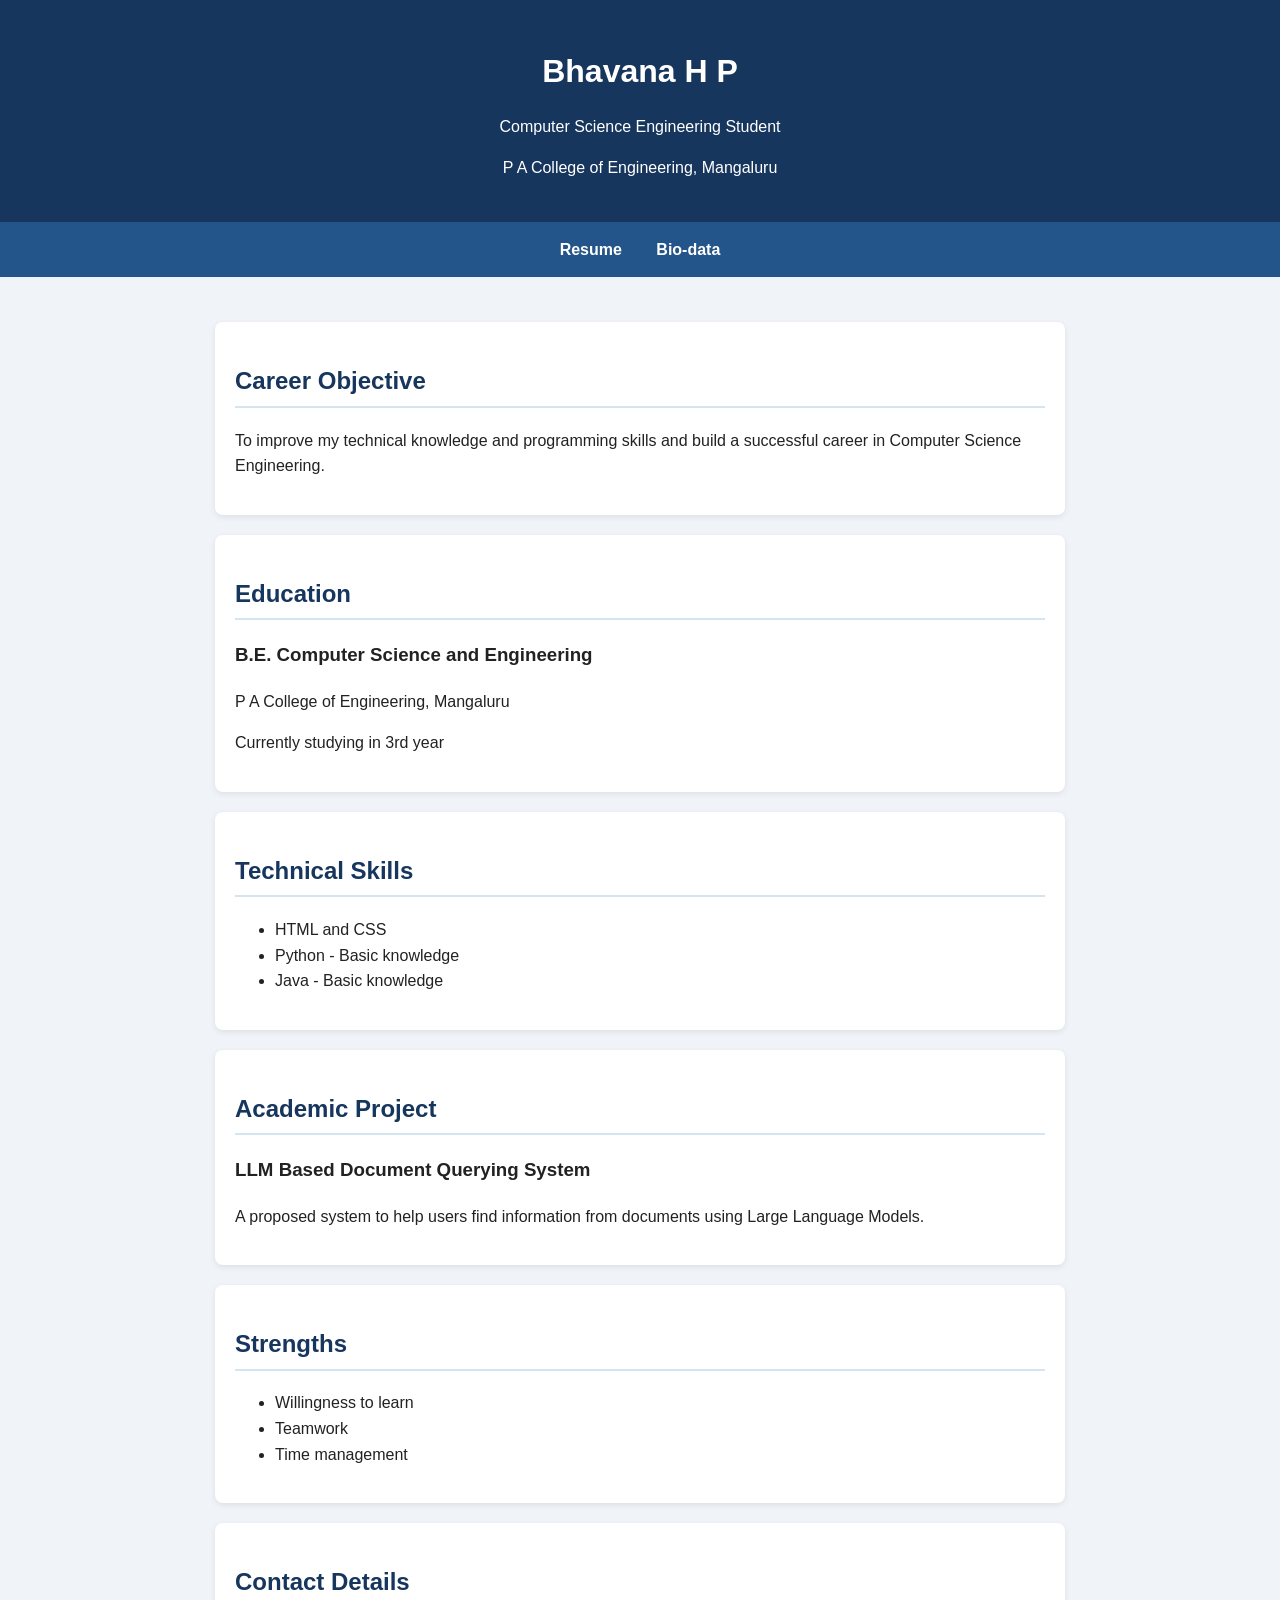
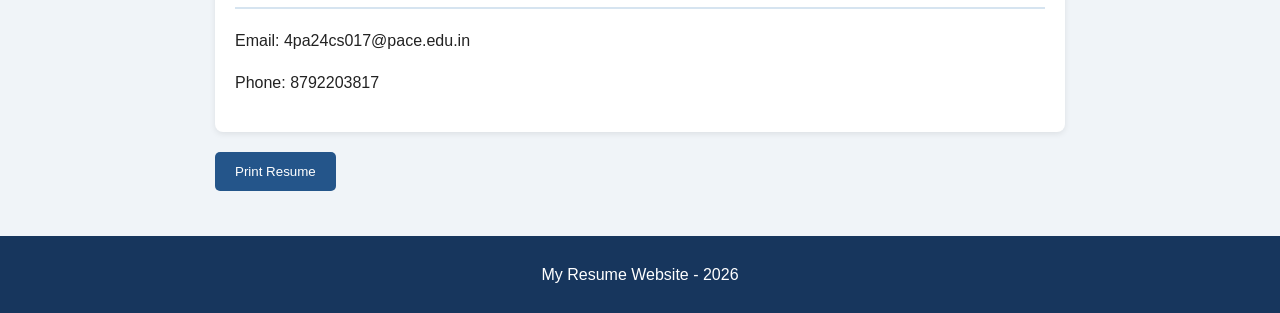
<file: index.html>
<!DOCTYPE html>
<html lang="en">
<head>
    <meta charset="UTF-8">
    <meta name="viewport" content="width=device-width, initial-scale=1.0">
    <title>Bhavana H P - Resume</title>
    <link rel="stylesheet" href="style.css">
</head>
<body>

<header>
    <h1>Bhavana H P</h1>
    <p>Computer Science Engineering Student</p>
    <p>P A College of Engineering, Mangaluru</p>
</header>

<nav>
    <a href="index.html">Resume</a>
    <a href="biodata.html">Bio-data</a>
</nav>

<main>
    <section>
        <h2>Career Objective</h2>
        <p>To improve my technical knowledge and programming skills
        and build a successful career in Computer Science Engineering.</p>
    </section>

    <section>
        <h2>Education</h2>
        <h3>B.E. Computer Science and Engineering</h3>
        <p>P A College of Engineering, Mangaluru</p>
        <p>Currently studying in 3rd year</p>
    </section>

    <section>
        <h2>Technical Skills</h2>
        <ul>
            <li>HTML and CSS</li>
            <li>Python - Basic knowledge</li>
            <li>Java - Basic knowledge</li>
        </ul>
    </section>

    <section>
        <h2>Academic Project</h2>
        <h3>LLM Based Document Querying System</h3>
        <p>A proposed system to help users find information
        from documents using Large Language Models.</p>
    </section>

    <section>
        <h2>Strengths</h2>
        <ul>
            <li>Willingness to learn</li>
            <li>Teamwork</li>
            <li>Time management</li>
        </ul>
    </section>

    <section>
        <h2>Contact Details</h2>
        <p>Email: 4pa24cs017@pace.edu.in</p>
        <p>Phone: 8792203817</p>
    </section>

    <button onclick="window.print()">Print Resume</button>
</main>

<footer>
    <p>My Resume Website - 2026</p>
</footer>

<script src="https://code.jquery.com/jquery-3.7.1.min.js"></script>
<script src="script.js"></script>

</body>
</html>
</file>
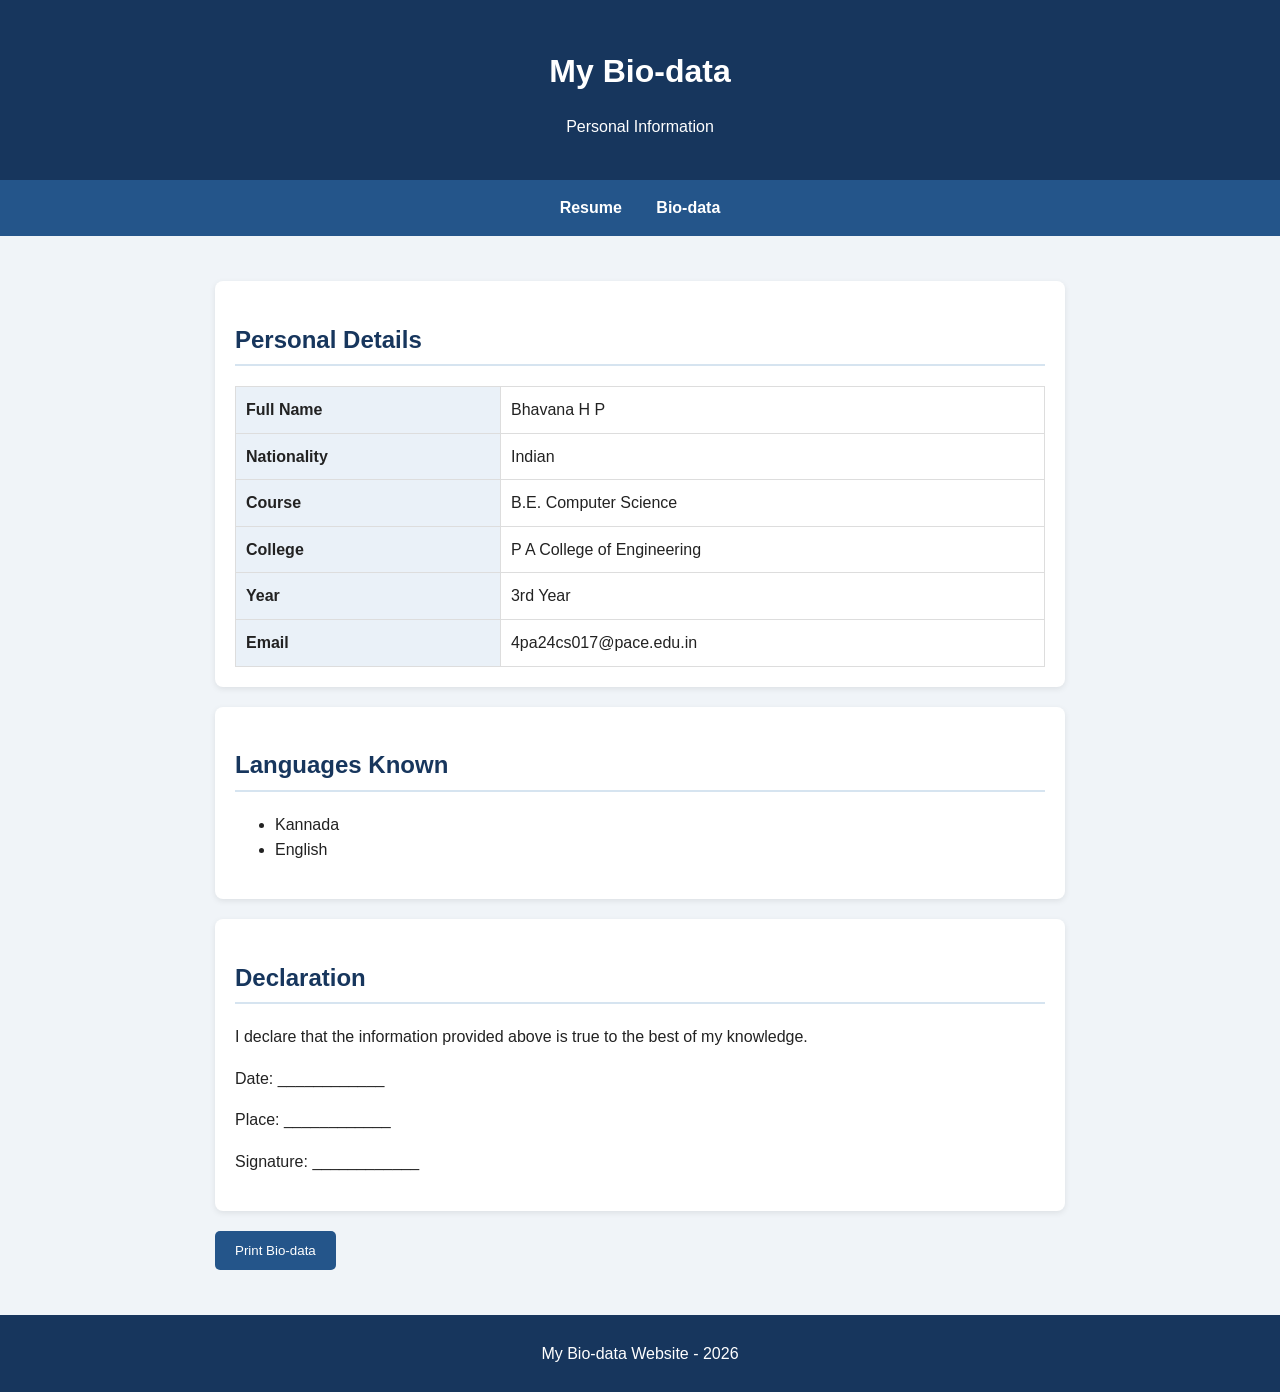
<file: biodata.html>
<!DOCTYPE html>
<html lang="en">
<head>
    <meta charset="UTF-8">
    <meta name="viewport" content="width=device-width, initial-scale=1.0">
    <title>Bhavana H P - Bio-data</title>
    <link rel="stylesheet" href="style.css">
</head>
<body>

<header>
    <h1>My Bio-data</h1>
    <p>Personal Information</p>
</header>

<nav>
    <a href="index.html">Resume</a>
    <a href="biodata.html">Bio-data</a>
</nav>

<main>
    <section>
        <h2>Personal Details</h2>
        <table>
            <tr><th>Full Name</th><td>Bhavana H P</td></tr>
            <tr><th>Nationality</th><td>Indian</td></tr>
            <tr><th>Course</th><td>B.E. Computer Science</td></tr>
            <tr><th>College</th><td>P A College of Engineering</td></tr>
            <tr><th>Year</th><td>3rd Year</td></tr>
            <tr><th>Email</th><td>4pa24cs017@pace.edu.in</td></tr>
        </table>
    </section>

    <section>
        <h2>Languages Known</h2>
        <ul>
            <li>Kannada</li>
            <li>English</li>
        </ul>
    </section>

    <section>
        <h2>Declaration</h2>
        <p>I declare that the information provided above is true
        to the best of my knowledge.</p>
        <p>Date: ____________</p>
        <p>Place: ____________</p>
        <p>Signature: ____________</p>
    </section>

    <button onclick="window.print()">Print Bio-data</button>
</main>

<footer>
    <p>My Bio-data Website - 2026</p>
</footer>

<script src="https://code.jquery.com/jquery-3.7.1.min.js"></script>
<script src="script.js"></script>

</body>
</html>
</file>
<file: style.css>
body {
    font-family: Arial, sans-serif;
    margin: 0;
    background-color: #f0f4f8;
    color: #222;
    line-height: 1.6;
}

header {
    background-color: #17365d;
    color: white;
    text-align: center;
    padding: 25px;
}

header h1 {
    margin-bottom: 5px;
}

nav {
    background-color: #24558a;
    text-align: center;
    padding: 15px;
}

nav a {
    color: white;
    text-decoration: none;
    margin: 15px;
    font-weight: bold;
}

nav a:hover {
    text-decoration: underline;
}

main {
    max-width: 850px;
    margin: 25px auto;
    padding: 20px;
}

section {
    background-color: white;
    margin-bottom: 20px;
    padding: 20px;
    border-radius: 8px;
    box-shadow: 0 2px 6px #00000015;
}

h2 {
    color: #17365d;
    border-bottom: 2px solid #d6e4f0;
    padding-bottom: 5px;
}

table {
    width: 100%;
    border-collapse: collapse;
}

th, td {
    border: 1px solid #ddd;
    padding: 10px;
    text-align: left;
}

th {
    background-color: #eaf1f8;
}

button {
    background-color: #24558a;
    color: white;
    padding: 12px 20px;
    border: none;
    border-radius: 5px;
    cursor: pointer;
}

footer {
    background-color: #17365d;
    color: white;
    text-align: center;
    padding: 10px;
}

@media (max-width: 600px) {
    main {
        margin: 10px;
        padding: 10px;
    }

    nav a {
        display: inline-block;
        margin: 5px;
    }
}
</file>
